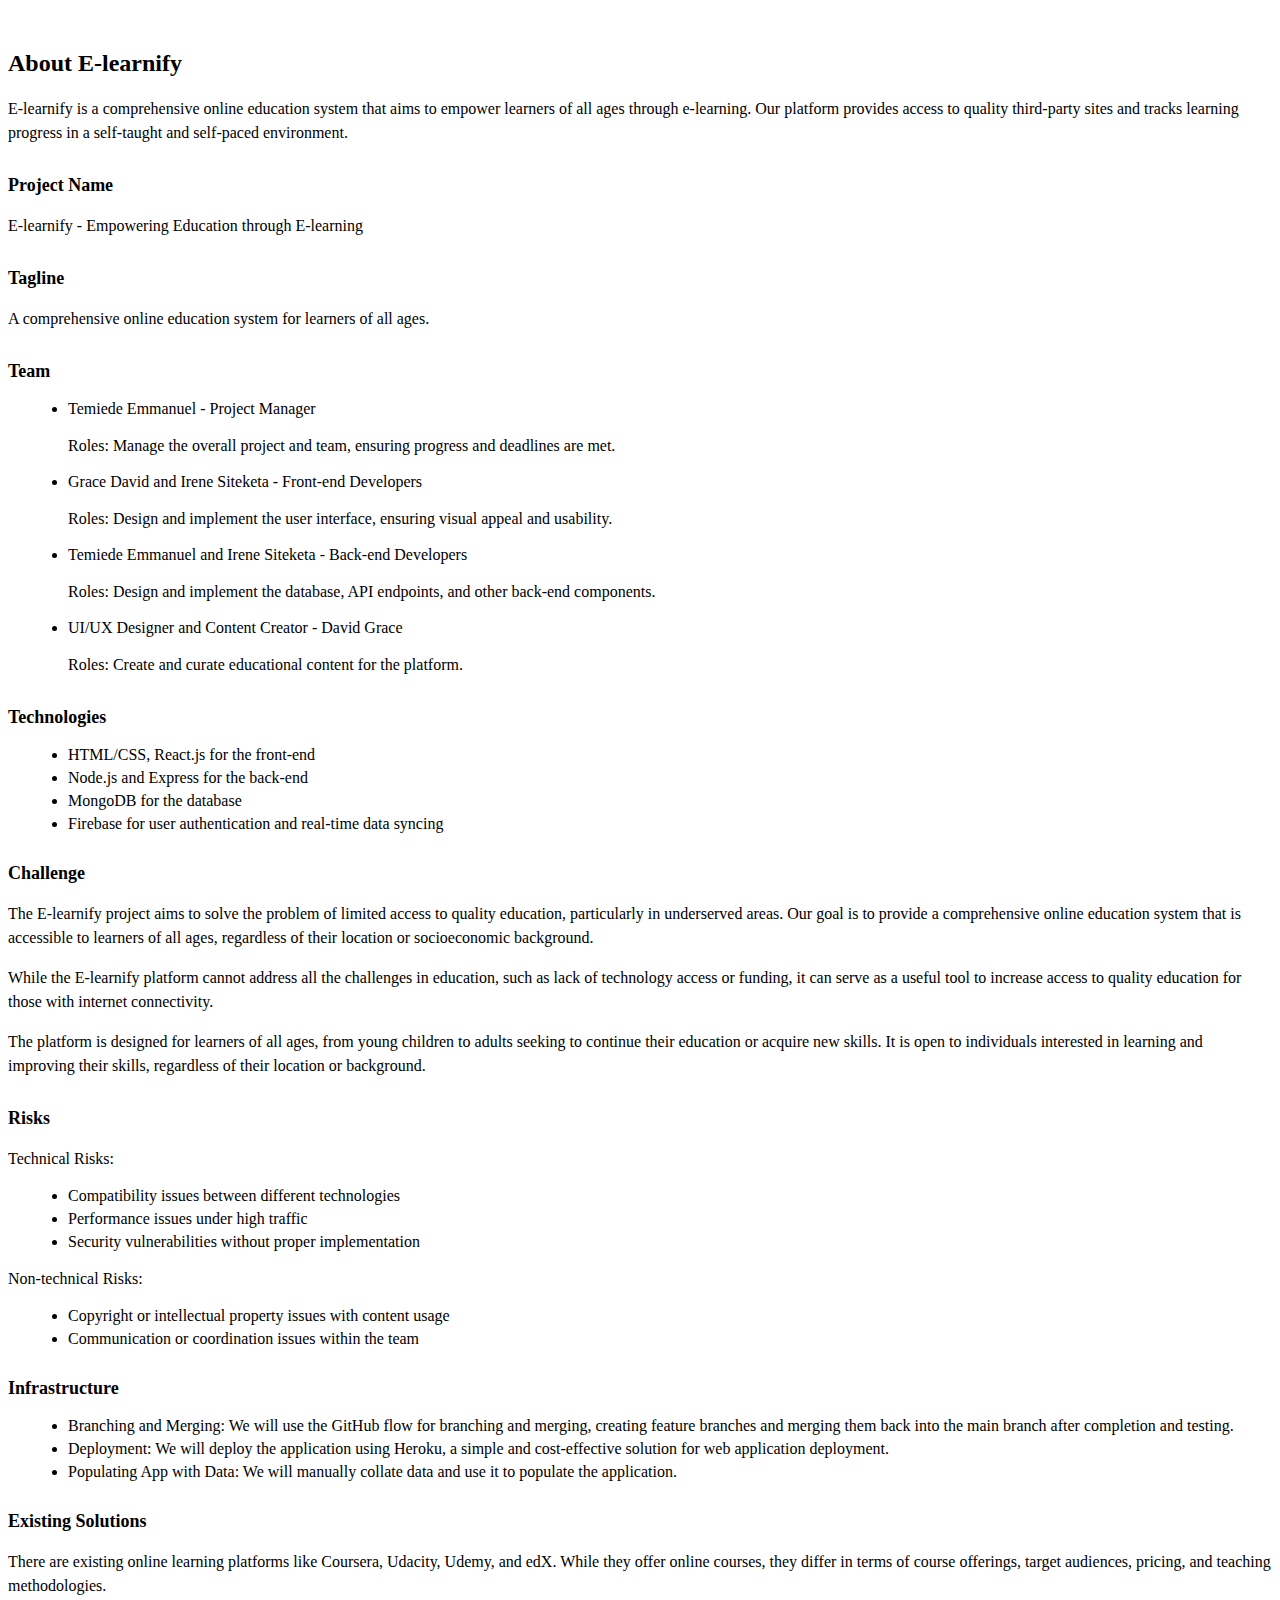
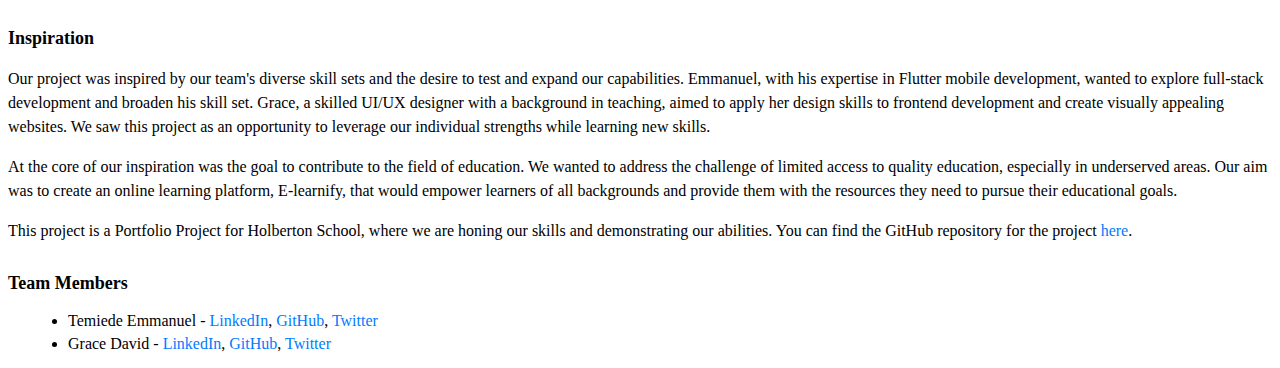
<file: templates/aboutpage.html>
<!DOCTYPE html>
<html lang="en">

<head>
    <meta charset="UTF-8">
    <meta http-equiv="X-UA-Compatible" content="IE=edge">
    <meta name="viewport" content="width=device-width, initial-scale=1.0">
    <title>Document</title>
    <style>
        /* Styling for the about section */
        #about {
            margin-top: 50px;
        }

        h2 {
            font-size: 24px;
            font-weight: bold;
            margin-bottom: 20px;
        }

        h3 {
            font-size: 18px;
            font-weight: bold;
            margin-top: 30px;
        }

        p {
            font-size: 16px;
            line-height: 1.5;
            margin-bottom: 15px;
        }

        ul {
            list-style: disc;
            margin-left: 20px;
            margin-bottom: 15px;
        }

        li {
            margin-bottom: 5px;
        }

        a {
            color: #007bff;
            text-decoration: none;
        }

        a:hover {
            text-decoration: underline;
        }
    </style>
</head>

<body>
    <section id="about">
        <h2>About E-learnify</h2>
        <p>E-learnify is a comprehensive online education system that aims to empower learners of all ages through
            e-learning. Our platform provides access to quality third-party sites and tracks learning progress in a
            self-taught and self-paced environment.</p>

        <h3>Project Name</h3>
        <p>E-learnify - Empowering Education through E-learning</p>
        <h3>Tagline</h3>
        <p>A comprehensive online education system for learners of all ages.</p>

        <h3>Team</h3>
        <ul>
            <li>Temiede Emmanuel - Project Manager</li>
            <p>Roles: Manage the overall project and team, ensuring progress and deadlines are met.</p>
            <li>Grace David and Irene Siteketa - Front-end Developers</li>
            <p>Roles: Design and implement the user interface, ensuring visual appeal and usability.</p>
            <li>Temiede Emmanuel and Irene Siteketa - Back-end Developers</li>
            <p>Roles: Design and implement the database, API endpoints, and other back-end components.</p>
            <li>UI/UX Designer and Content Creator - David Grace</li>
            <p>Roles: Create and curate educational content for the platform.</p>
        </ul>

        <h3>Technologies</h3>
        <ul>
            <li>HTML/CSS, React.js for the front-end</li>
            <li>Node.js and Express for the back-end</li>
            <li>MongoDB for the database</li>
            <li>Firebase for user authentication and real-time data syncing</li>
        </ul>

        <h3>Challenge</h3>
        <p>The E-learnify project aims to solve the problem of limited access to quality education, particularly in
            underserved areas. Our goal is to provide a comprehensive online education system that is accessible to
            learners of all ages, regardless of their location or socioeconomic background.</p>
        <p>While the E-learnify platform cannot address all the challenges in education, such as lack of technology
            access or funding, it can serve as a useful tool to increase access to quality education for those with
            internet connectivity.</p>
        <p>The platform is designed for learners of all ages, from young children to adults seeking to continue their
            education or acquire new skills. It is open to individuals interested in learning and improving their
            skills, regardless of their location or background.</p>

        <h3>Risks</h3>
        <p>Technical Risks:</p>
        <ul>
            <li>Compatibility issues between different technologies</li>
            <li>Performance issues under high traffic</li>
            <li>Security vulnerabilities without proper implementation</li>
        </ul>
        <p>Non-technical Risks:</p>
        <ul>
            <li>Copyright or intellectual property issues with content usage</li>
            <li>Communication or coordination issues within the team</li>
        </ul>

        <h3>Infrastructure</h3>
        <ul>
            <li>Branching and Merging: We will use the GitHub flow for branching and merging, creating feature branches
                and merging them back into the main branch after completion and testing.</li>
            <li>Deployment: We will deploy the application using Heroku, a simple and cost-effective solution for web
                application deployment.</li>
            <li>Populating App with Data: We will manually collate data and use it to populate the application.</li>
        </ul>

        <h3>Existing Solutions</h3>
        <p>There are existing online learning platforms like Coursera, Udacity, Udemy, and edX. While they offer online
            courses, they differ in terms of course offerings, target audiences, pricing, and teaching methodologies.
        </p>

        <h3>Inspiration</h3>
        <p>Our project was inspired by our team's diverse skill sets and the desire to test and expand our capabilities.
            Emmanuel, with his expertise in Flutter mobile development, wanted to explore full-stack development and
            broaden his skill set. Grace, a skilled UI/UX designer with a background in teaching, aimed to apply her
            design skills to frontend development and create visually appealing websites. We saw this project as an
            opportunity to leverage our individual strengths while learning new skills.</p>
        <p>At the core of our inspiration was the goal to contribute to the field of education. We wanted to address the
            challenge of limited access to quality education, especially in underserved areas. Our aim was to create an
            online learning platform, E-learnify, that would empower learners of all backgrounds and provide them with
            the resources they need to pursue their educational goals.</p>
        <p>This project is a Portfolio Project for Holberton School, where we are honing our skills and demonstrating
            our abilities. You can find the GitHub repository for the project <a
                href="https://github.com/your-github-repo">here</a>.</p>

        <h3>Team Members</h3>
        <ul>
            <li>Temiede Emmanuel - <a href="https://www.linkedin.com/in/emmanueltemiede/">LinkedIn</a>, <a
                    href="https://github.com/dacoolguy1">GitHub</a>, <a
                    href="https://twitter.com/datwarriguy">Twitter</a></li>
            <li>Grace David - <a href="https://www.linkedin.com/in/david-grace-b78210a8">LinkedIn</a>, <a
                    href="https://github.com/gracie1st">GitHub</a>, <a
                    href="https://twitter.com/_Am_Gracie?t=1txK435O65Yp_0VQBnsGqQ&s=09">Twitter</a></li>
            
        </ul>
    </section>


</html>
</file>
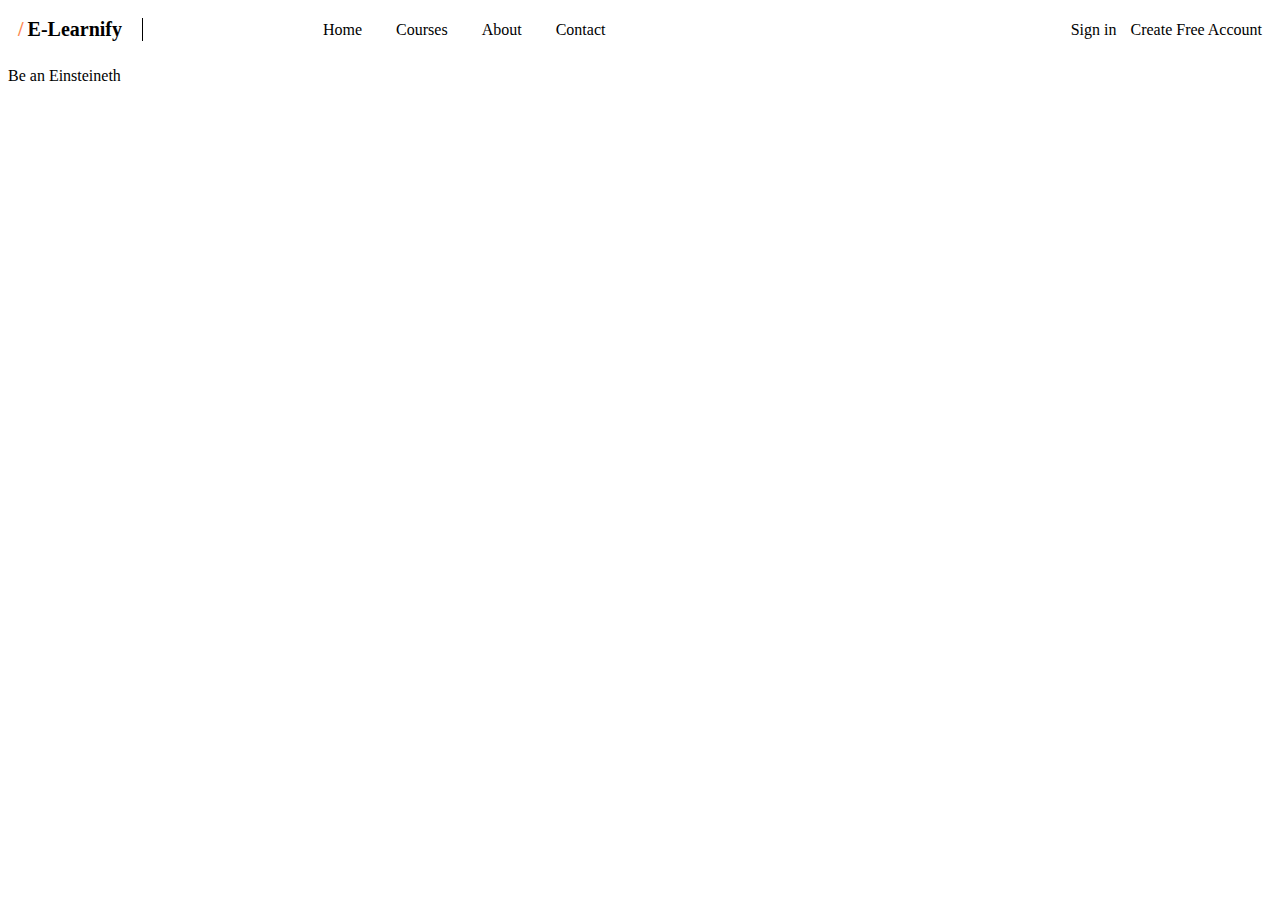
<file: templates/dashboard.html>
<!DOCTYPE html>
<html>
    <head>
        <link href="https://fonts.googleapis.com/css?family=Plus+Jakarta+Sans&display=swap" rel="stylesheet" />
        <!-- <link href="{{ url_for('static', filename='css/style.css') }}" rel="stylesheet" /> -->
        <title>E-learnify dashboard</title>
        <link rel="stylesheet" href="style.css">
    </head>
<body>
    <div class="navbar">
        <div class="logo">
            <span class="logo-text" id="d">/</span>
            <span class="logo-text">E-Learnify</span>
        </div>
        <div class="nav-links">
            <a href="#" class="nav-link">Home</a>
            <a href="#" class="nav-link">Courses</a>
            <a href="#" class="nav-link">About</a>
            <a href="#" class="nav-link">Contact</a>
        </div>
        <div class="auth-links">
            <a href="/login" class="auth-link">Sign in</a>
            <a href="/signup" class="auth-link">Create Free Account</a>
        </div>
    </div>
    <section>
        <p class="caption">
            Be an Einsteineth
        </p>
    </section>
</body>
</html>
</file>
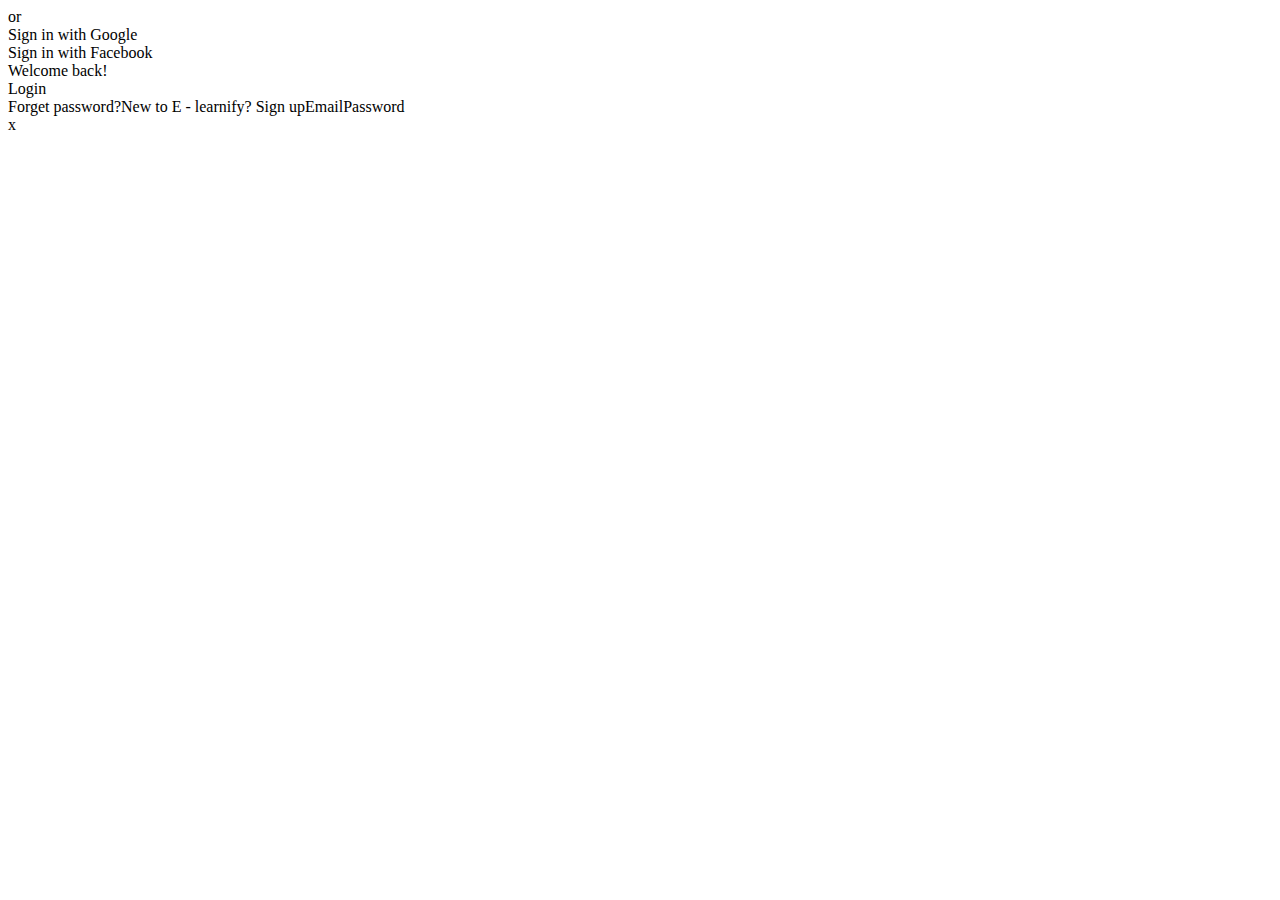
<file: templates/login1.html>
<!DOCTYPE html>
<html lang="en">
<head>
    <meta charset="UTF-8">
    <meta http-equiv="X-UA-Compatible" content="IE=edge">
    <meta name="viewport" content="width=device-width, initial-scale=1.0">

    <title>Document</title>
</head>
<body>
    
    <div class="v12_62">
            <div class="v9_570"></div>
            <div class="v14_147">
                <div class="v9_571"></div>
                <div class="v9_617">
                    <div class="v9_618"></div>
                    <div class="v9_619"></div><span class="v9_620">or</span>
                </div>
                <div class="v9_621">
                    <div class="v9_622"></div><span class="v9_623">Sign in with Google</span>
                    <div class="v90_80">
                        <div class="v9_624">
                            <div class="v9_625"></div>
                            <div class="v9_626"></div>
                            <div class="v9_627"></div>
                            <div class="v9_628"></div>
                        </div>
                    </div>
                </div>
                <div class="v9_629">
                    <div class="v9_630"></div><span class="v9_631">Sign in with Facebook</span>
                    <div class="v90_81">
                        <div class="v9_632">
                            <div class="v9_633"></div>
                        </div>
                    </div>
                </div><span class="v9_572">Welcome back!</span>
                <div class="v9_613">
                    <div class="v9_614"></div><span class="v9_615">Login</span>
                </div><span class="v9_616">Forget password?</span><span class="v9_634">New to E - learnify? Sign
                    up</span><span class="v85_97">Email</span><span class="v85_98">Password</span>
            </div>
        </div>
        <div class="v85_94"></div>
        <div class="v85_99"></div><span class="v90_73">x</span>
    </div>
</body>
</html>
</file>
<file: templates/style.css>
.navbar {
    
    color: black;
    display: flex;
    justify-content: space-between; /* Add space between child elements */
    align-items: center;
    padding: 10px;
}

.logo {
    padding-right: 20px;
    border-right: 1px solid black;
    font-weight: bold;
}
#d {
    color: #FD8953;
    font-weight: bold;
}

.logo-text {
    font-size: 20px;
}

.nav-links {
    font-size: 16px;
    margin-left: 150px; /* Move to the right side */
    justify-content: center;
    
}

.nav-links a {
    margin-left: 30px; /* Add some spacing between the links */
    color: black;
    text-decoration: none;
}

.auth-links {
    margin-left: auto; /* Move to the right side */
}

.auth-links a {
    margin-left: 10px; /* Add some spacing between the links */
    color: black;
    text-decoration: none;
}
</file>
